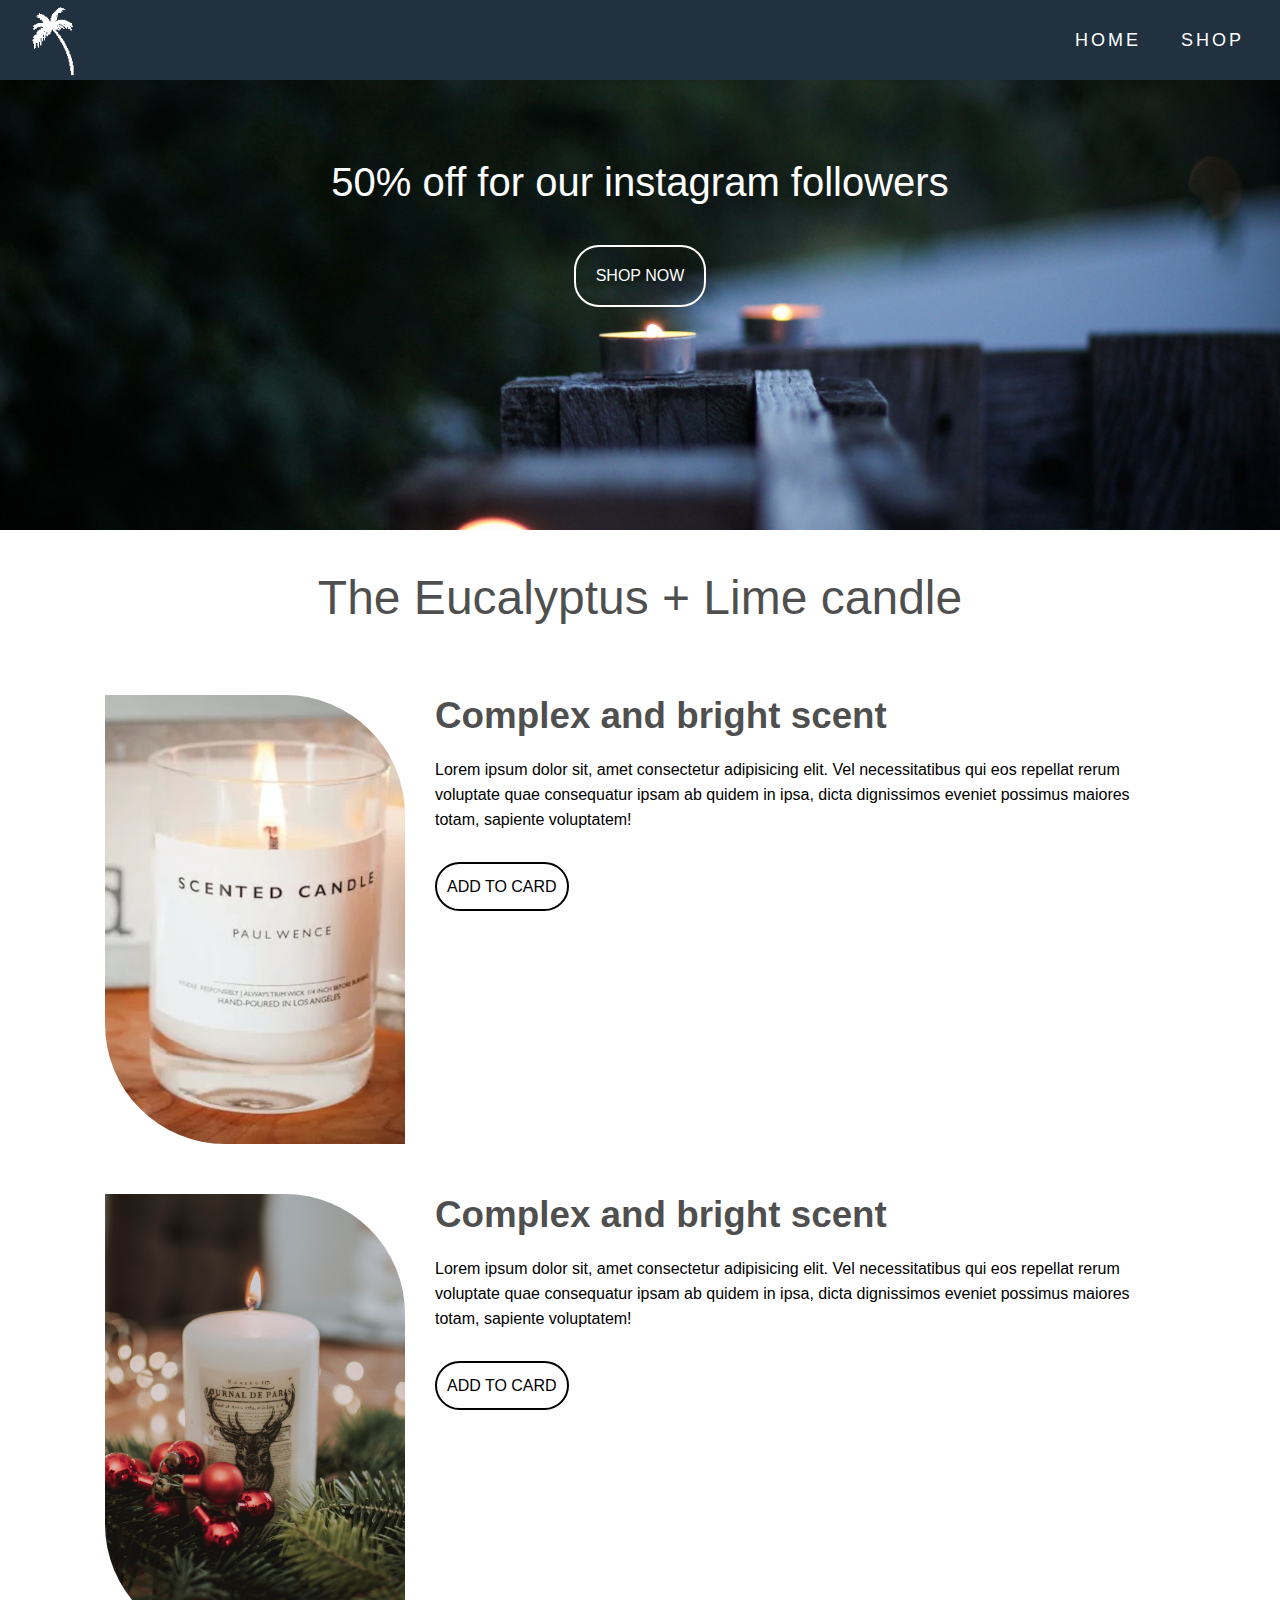
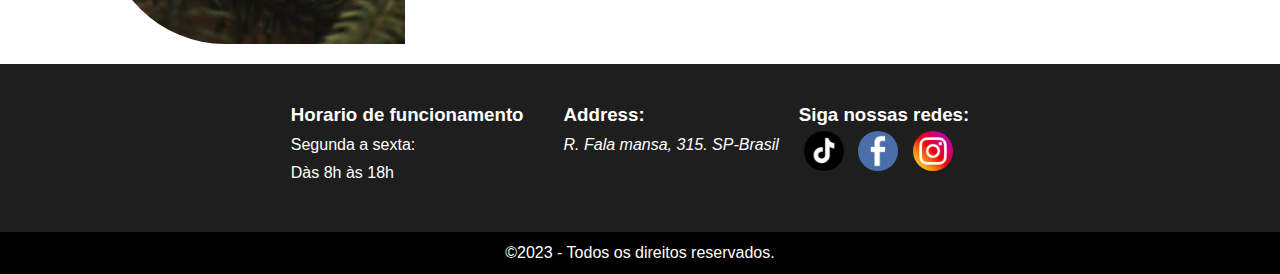
<file: index.html>
<!DOCTYPE html>
<html lang="pt-br">
<head>
    <meta charset="UTF-8">
    <meta http-equiv="X-UA-Compatible" content="IE=edge">
    <meta name="viewport" content="width=device-width, initial-scale=1.0">
    <title>Document</title>
    <link rel="stylesheet" href="estilos/principal-desktop.css">
    <link rel="stylesheet" href="estilos/mobile.css">
</head>
<body>
    <header id="head">
        <img class="ico" src="imagens/Ícone-Coqueiro-branco.png" alt="">
        <div class="irma">
        <ul>
            
            <li><a href="#">Home</a></li>
            <li><a href="shop.html">shop</a></li>
        
    </ul>
    
    </div>
  
    </header>
    
    <section id="banner">
        <div class="text-banner">
            <p>50% off for our instagram followers</p>
        </div>
        <div class="text-shop">
            <a href="shop.html">
                <p>shop now</p>
            </a>
        </div>
    </section>
    <div class="text-title">The Eucalyptus + Lime candle</div>
    <section id="produto">
        
      <img src="imagens/vela.webp" alt="imagem-vela">
      <div class="text-produto">
        <h1>Complex and bright scent</h1>
        <p>Lorem ipsum dolor sit, amet consectetur adipisicing elit. Vel necessitatibus qui eos repellat rerum voluptate quae consequatur ipsam ab quidem in ipsa, dicta dignissimos eveniet possimus maiores totam, sapiente voluptatem!</p>

        <a href="shop.html"> 
            <p>ADD TO CARD</p>
        </a>
    </div>
    
    </section>
    <section id="produto">
        <img src="imagens/vela-2.jpg" alt="">
        <div class="text-produto">
            <h1>Complex and bright scent</h1>
            <p>Lorem ipsum dolor sit, amet consectetur adipisicing elit. Vel necessitatibus qui eos repellat rerum voluptate quae consequatur ipsam ab quidem in ipsa, dicta dignissimos eveniet possimus maiores totam, sapiente voluptatem!</p>
    
            <a href="shop.html"> 
                <p>ADD TO CARD</p>
            </a>
        </div>
    </section>
    <footer id="rodape">
        <section class="container">
            <div class="hours">
                <h3>Horario de funcionamento</h3>
                <p>Segunda a sexta:</p>
                <p>Dàs 8h às 18h</p>
            </div>
            <section>
                <div class="addres">
                    <h3>Address:</h3>
                    <address>R. Fala mansa, 315. SP-Brasil</address>
                </div>
            </section>
            <section>
                <div class="redes">
                    <h3>Siga nossas redes:</h3>
                    <div class="imagens-footer">
                        <img src="imagens/botao-tiktok.png" alt="">
                        <img src="imagens/botao-facebook.png" alt="">
                        <img src="imagens/botao-instagram.png" alt="">
                    </div>
                </div>
                
            </section>
               
              
        
        </section>
        <div class="copy">  <p>©2023 - Todos os direitos reservados.  </p></div>
    </footer>
  

</body>
</html>
</file>
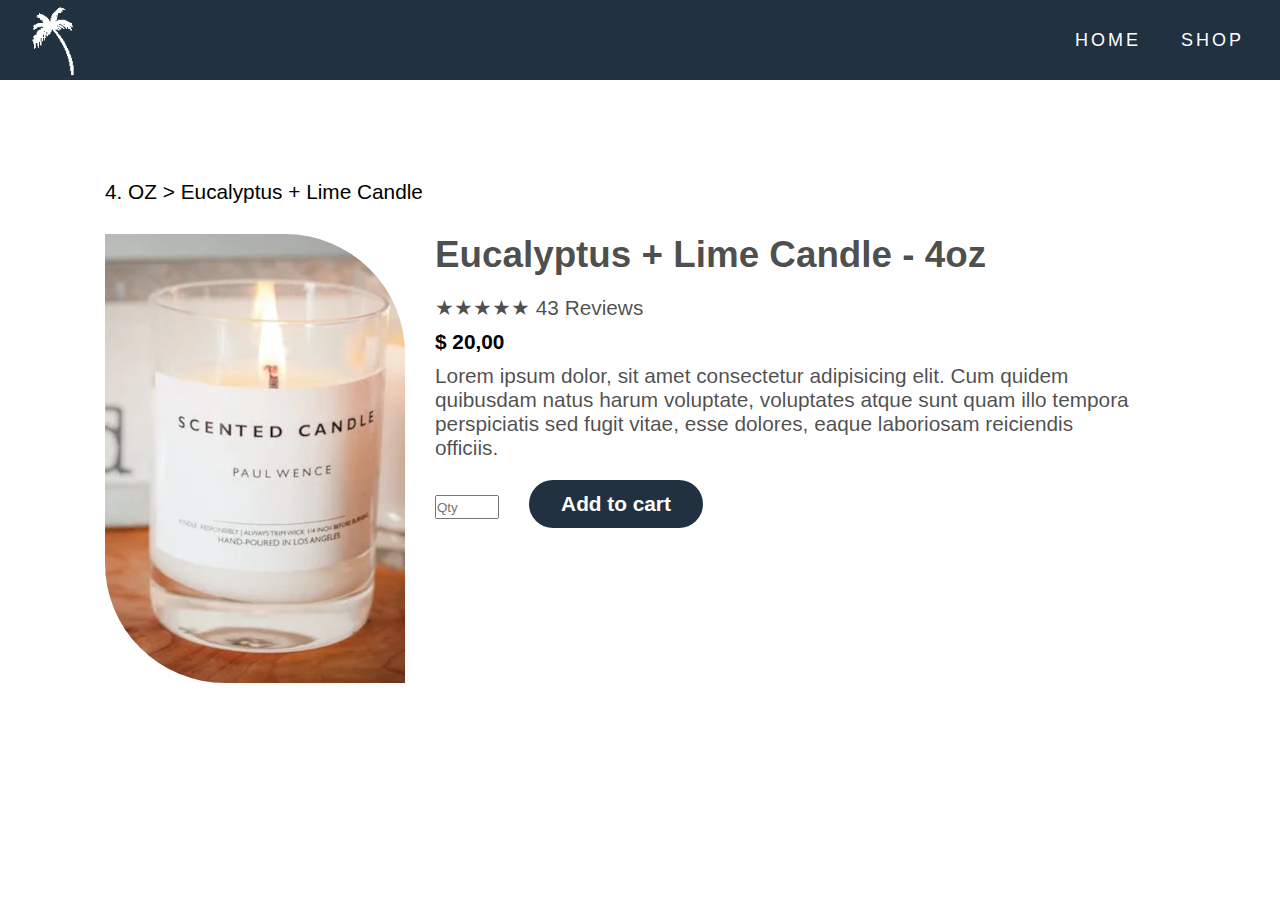
<file: shop.html>
<!DOCTYPE html>
<html lang="pt-br">
<head>
    <meta charset="UTF-8">
    <meta http-equiv="X-UA-Compatible" content="IE=edge">
    <meta name="viewport" content="width=device-width, initial-scale=1.0">
    <title>Document</title>
    <link rel="stylesheet" href="estilos/principal-desktop.css">
    <link rel="stylesheet" href="estilos/mobile.css">
</head>
<body>
    <header id="head">
        <img class="ico" src="imagens/Ícone-Coqueiro-branco.png" alt="">
        <div class="irma">
        <ul>
            
            <li><a href="index.html">Home</a></li>
            <li><a href="#">shop</a></li>
        
    </ul>
    
    </div>
  
    </header>
    
     <div class="element"
        >4. OZ > Eucalyptus + Lime Candle
    </div>

    <section id="produto">
        <img src="imagens/vela.webp" alt="">
        <div class="title-produto">
            <h1>Eucalyptus + Lime Candle - 4oz</h1>
            <p>★★★★★ 43 Reviews</p>
        <strong>$ 20,00</strong>
        <p>Lorem ipsum dolor, sit amet consectetur adipisicing elit. Cum quidem quibusdam natus harum voluptate, voluptates atque sunt quam illo tempora perspiciatis sed fugit vitae, esse dolores, eaque laboriosam reiciendis officiis.
        </p>
       <div class="quanti">
        <input type="number" placeholder="Qty" min="1">
    <strong>Add to cart</strong>
       </div>
        </div>
        
    </section>
   
</body>
</html>
</file>
<file: estilos/principal-desktop.css>
@charset "UTF-8";

*{
    font-family: Arial, "Helvetica Neue", Helvetica, sans-serif;
    margin: 0px;
    padding: 0px;
}
body, html, main{
    overflow-x: hidden;
    overflow-y: visible;
}
#head{
    box-sizing: border-box;
    height: 80px;
    padding: 1rem;
    display: flex;
    align-items: center;
    justify-content: space-between;
   background-color: #213140;
}

#head ul{
    display: flex;
    list-style-type: none;
}
#head a {
    text-transform: uppercase;
    margin-top: 20px;
        color: white;
        text-decoration: none;
        font-family: sans-serif;
        font-size: 18px;
        letter-spacing: 3px;
        margin-left: 20px;
      
}
#head ul li a {
    color: #fff;
    margin: 20px;
    text-decoration: none;
}
#head ul li a:hover{
    background-color: #000000;
    padding: 20px;
    border-radius: 20px;
    opacity: .7;
}
.irma{
    display: flex;
    justify-content: center;
    align-items: center;
}

#head img{
   
    height: 72px;
}

#banner{
   width: 100vw;
    background: url('../imagens/banner2.jpg') no-repeat top center;
    height: 450px;
    background-size: cover;
}
.text-banner{
    display: flex;
    justify-content: center;
    align-items: center;
}
.text-banner p{
    color: white;
    font-size: 2.5em;
    margin-top: 80px;
  
}
.text-shop{
    display: flex;
    justify-content: center;
    align-items: center;
    margin-top: 30px;
   
}
.text-shop p{
    border: 2px solid white;
    padding: 20px;
    color: white;
    border-radius: 25px;
    text-transform: uppercase;
}
.text-shop a{
    text-decoration: none;
}
.text-title{
    display: flex;
    justify-content: center;
    margin-top: 40px;
    margin-bottom: 40px;
    font-size: 3em;
    color: rgba(0, 0, 0, 0.705);
}
#produto{
    display: flex;
}
#produto img{
   display: flex;
   margin-top: 30px;
   margin-left: 105px;
   width: 200px;
   border-radius: 0px 90px 0px 90px;
   margin-bottom: 20px;
}
.text-produto{
    display: block;
    margin: 30px;
    max-width: 700px;
}
.text-produto h1{
    font-size: 2.3em;
    margin-bottom: 20px;
    color: rgba(0, 0, 0, 0.705);
}
.text-produto p{
    line-height: 25px;
}

.text-produto a{
    display: flex;
    text-decoration: none;
}
.text-produto a > p{
    padding: 10px;
    color: black;
    margin-top: 20px;
    border-radius: 25px;
    border: 2px solid black;
}
#rodape{
    background-color: rgba(0, 0, 0, 0.883);
    height: auto;
}
.container{
    color: white;
    display: flex;
    justify-content: center;
}
.hours{
    margin-top: 40px;
    margin-bottom: 40px;
    margin-right: 20px;
}
.hours h3, p{
   margin-bottom: 10px;
}
.addres{
    margin-top: 40px;
    margin-bottom: 40px;
    margin-left: 20px;
    margin-right: 20px;
}
.addres h3, p{
    margin-bottom: 10px;
}
.redes{
    margin-top: 40px;
    margin-bottom: 40px;
    margin-right: 20px;
}
.redes img{
    width: 40px;
    border-radius: 50%;
    margin: 5px;
}

.copy{
    display: block;
    padding: 12px;
    background-color:#000000;


}
.copy p{
    color: #fff;
    margin: auto;
    text-align: center;
}

/*Style shop*/

#geral{
    display: flex;
}
.element{
    margin-top: 100px;
    margin-left: 105px;
    font-size: 1.3em;
}
#produto{
    display: flex;
}
#produto img{
    display: flex;
   margin-top: 30px;
   margin-left: 105px;
   width: 300px;
   border-radius: 0px 120px 0px 120px;
   margin-bottom: 20px;
}
.title-produto{
    display: block;
    margin: 30px;
    max-width: 700px;
}
.title-produto h1{
    font-size: 2.3em;
    margin-bottom: 20px;
    color: rgba(0, 0, 0, 0.705);
}
.title-produto p{
    font-size: 1.3em;
    margin-top: 10px;
    color: rgba(0, 0, 0, 0.705);
}
.title-produto strong{
    font-size: 1.3em;
    margin-top: 10px;
    color: black;
}
.avaliacao{
    display: block;
    margin: 30px;
    max-width: 700px;
}
.quanti{
    display: flex;
}
.quanti > input {
    width: 60px;
    height: 20px;
    margin-top: 25px;
}
.quanti > strong{
    color: white;
    margin-left: 30px;
    background-color: #213140;
    padding: 12px;
    border-radius: 25px;
    width: 150px;
    text-align: center;
}
</file>
<file: estilos/mobile.css>
@charset "UTF-8";

@media screen and (min-width: 250px) and (max-width:570px){
    body, html, main{
        overflow-x: hidden;
        overflow-y: none;
    }
    #banner{
        height: 300px;
    }
    .text-banner{
        font-size: .6em;
    }
    .text-title{
        display: flex;
        justify-content: center;
        margin-left: 10px;
        font-size: 2em;
    }
    #produto{
        display: block;
    }
    #produto img{
        display: block;
        margin-left: 30px;
        width: 200px;
    }
    #rodape{
        flex-direction: column;
        margin: auto;
    }
    .container{
        flex-direction: column;
        margin: 0px;
    }
    .hours,
    .addres,
    .redes{
        margin: 10px;
    }

    /*style shop*/
    .element{
        margin-left: 30px;
    }
    
}


@media screen and (min-width: 570px) and (max-width:768px){
    body, html, main{
        overflow-x: hidden;
        overflow-y: none;
    }
    #banner{
        height: 350px;
    }
    #produto img{
        display: block;
        margin-left: 30px;
        height: 300px;
    }
    .text-title{
        display: flex;
        justify-content: center;
        margin-left: 10px;
        font-size: 2.4em;
    }
    #rodape{
        flex-direction: column;
    }
    .container{
        flex-direction: column;
        margin: 0px;
    }
    .hours,
    .addres,
    .redes{
        margin: 10px;
    }
    .hours h3, p{
        font-size: 1.3em;
     }
     .addres h3, p{
        font-size: 1.3em;
    }
    .redes h3{
        font-size: 1.3em
    }
     /*style shop*/
     .element{
        margin-left: 30px;
    }
}
</file>
